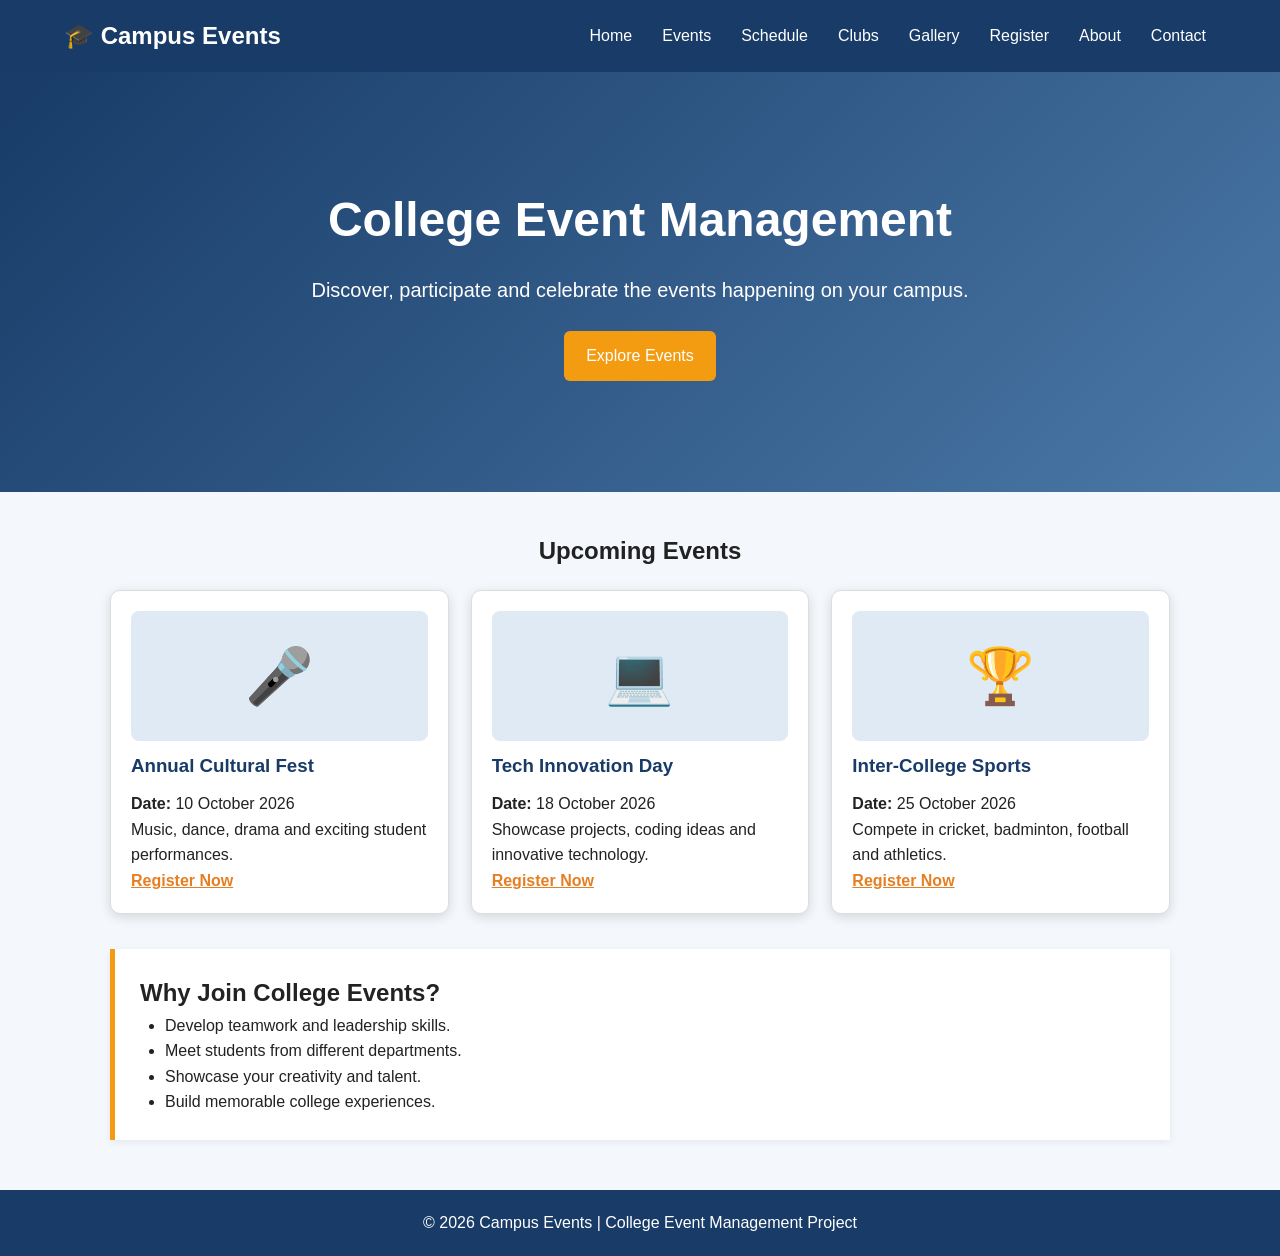
<file: index.html>
<!DOCTYPE html>
<html lang="en">
<head>
  <meta charset="UTF-8">
  <meta name="viewport" content="width=device-width, initial-scale=1.0">
  <title>Campus Events | Home</title>
  <link rel="stylesheet" href="style.css">
</head>
<body>
<header>
  <div class="logo">🎓 Campus Events</div>
  <nav>
    <a href="index.html">Home</a>
    <a href="events.html">Events</a>
    <a href="schedule.html">Schedule</a>
    <a href="clubs.html">Clubs</a>
    <a href="gallery.html">Gallery</a>
    <a href="registration.html">Register</a>
    <a href="about.html">About</a>
    <a href="contact.html">Contact</a>
  </nav>
</header>

<section class="hero">
  <div>
    <h1>College Event Management</h1>
    <p>Discover, participate and celebrate the events happening on your campus.</p>
    <a class="btn" href="events.html">Explore Events</a>
  </div>
</section>

<main class="container">
  <h2>Upcoming Events</h2>
  <div class="cards">
    <div class="card">
      <div class="event-image">🎤</div>
      <h3>Annual Cultural Fest</h3>
      <p><b>Date:</b> 10 October 2026</p>
      <p>Music, dance, drama and exciting student performances.</p>
      <a href="registration.html">Register Now</a>
    </div>
    <div class="card">
      <div class="event-image">💻</div>
      <h3>Tech Innovation Day</h3>
      <p><b>Date:</b> 18 October 2026</p>
      <p>Showcase projects, coding ideas and innovative technology.</p>
      <a href="registration.html">Register Now</a>
    </div>
    <div class="card">
      <div class="event-image">🏆</div>
      <h3>Inter-College Sports</h3>
      <p><b>Date:</b> 25 October 2026</p>
      <p>Compete in cricket, badminton, football and athletics.</p>
      <a href="registration.html">Register Now</a>
    </div>
  </div>

  <section class="notice">
    <h2>Why Join College Events?</h2>
    <ul>
      <li>Develop teamwork and leadership skills.</li>
      <li>Meet students from different departments.</li>
      <li>Showcase your creativity and talent.</li>
      <li>Build memorable college experiences.</li>
    </ul>
  </section>
</main>

<footer>© 2026 Campus Events | College Event Management Project</footer>
</body>
</html>
</file>
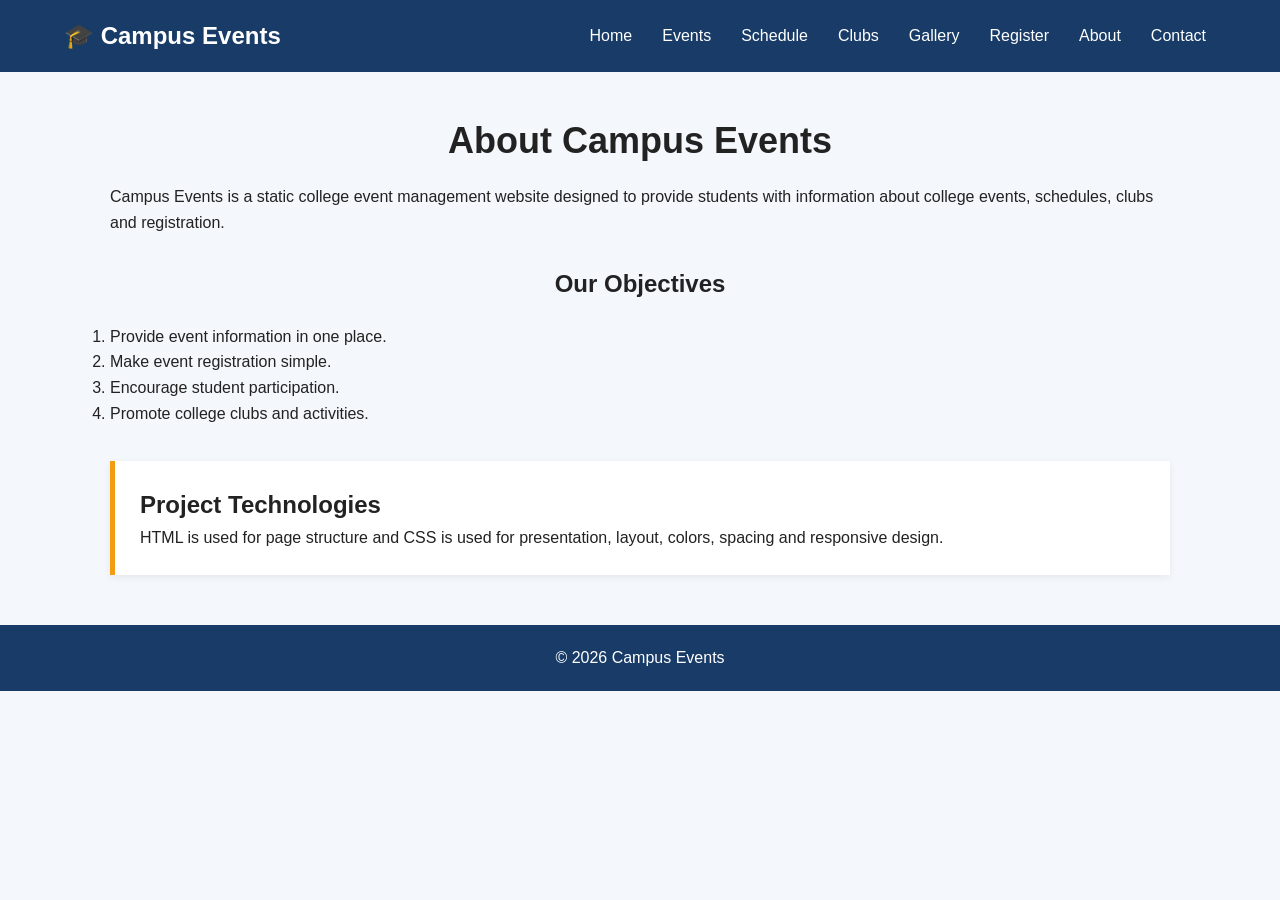
<file: about.html>
<!DOCTYPE html>
<html lang="en">
<head><meta charset="UTF-8"><meta name="viewport" content="width=device-width, initial-scale=1.0">
<title>About Us</title><link rel="stylesheet" href="style.css"></head>
<body>
<header><div class="logo">🎓 Campus Events</div><nav>
<a href="index.html">Home</a><a href="events.html">Events</a><a href="schedule.html">Schedule</a><a href="clubs.html">Clubs</a>
<a href="gallery.html">Gallery</a><a href="registration.html">Register</a><a href="about.html">About</a><a href="contact.html">Contact</a>
</nav></header>
<main class="container">
<h1>About Campus Events</h1>
<p>Campus Events is a static college event management website designed to provide students with information about college events, schedules, clubs and registration.</p>
<h2>Our Objectives</h2>
<ol>
<li>Provide event information in one place.</li>
<li>Make event registration simple.</li>
<li>Encourage student participation.</li>
<li>Promote college clubs and activities.</li>
</ol>
<div class="notice"><h2>Project Technologies</h2><p>HTML is used for page structure and CSS is used for presentation, layout, colors, spacing and responsive design.</p></div>
</main><footer>© 2026 Campus Events</footer>
</body></html>
</file>
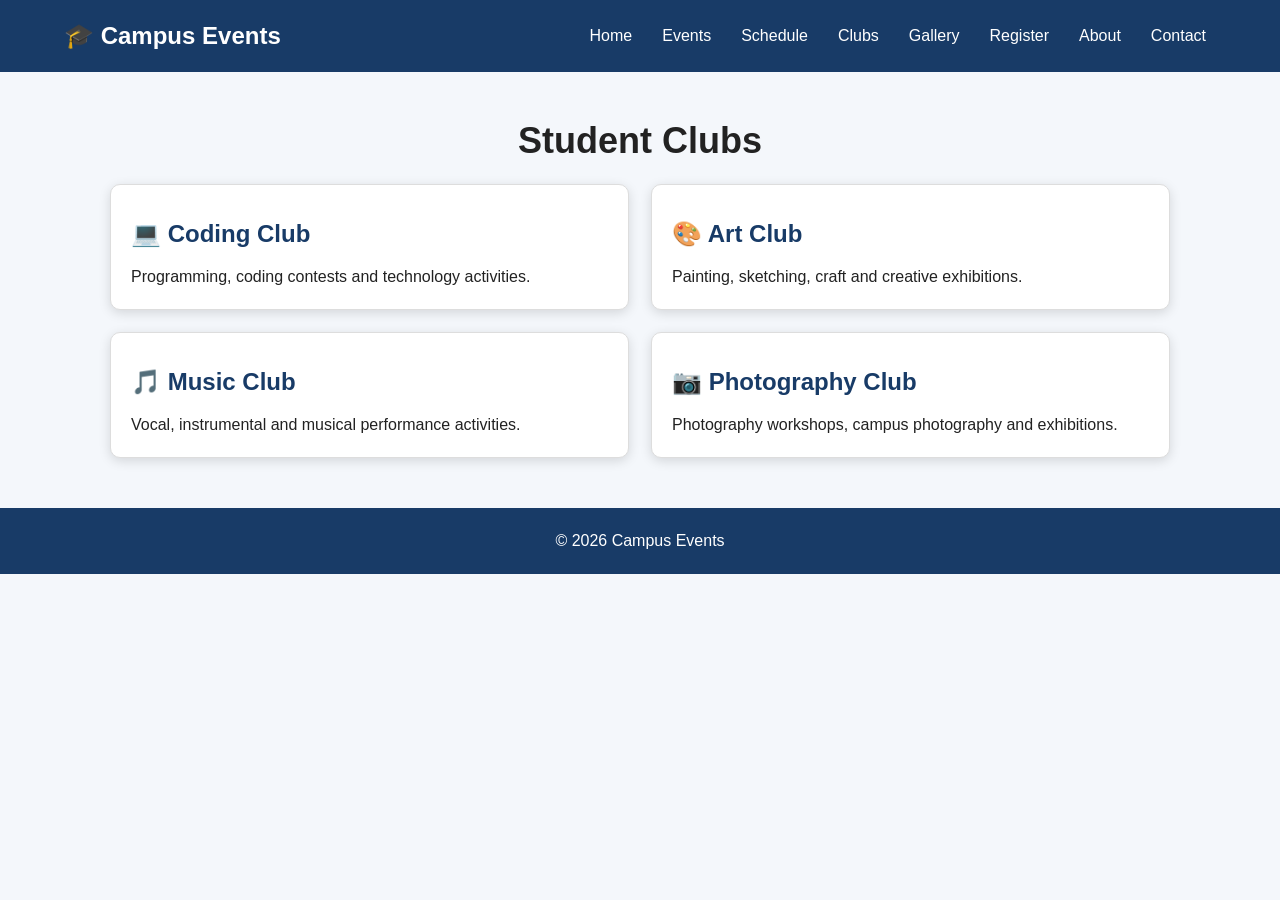
<file: clubs.html>
<!DOCTYPE html>
<html lang="en">
<head><meta charset="UTF-8"><meta name="viewport" content="width=device-width, initial-scale=1.0">
<title>Student Clubs</title><link rel="stylesheet" href="style.css"></head>
<body>
<header><div class="logo">🎓 Campus Events</div><nav>
<a href="index.html">Home</a><a href="events.html">Events</a><a href="schedule.html">Schedule</a><a href="clubs.html">Clubs</a>
<a href="gallery.html">Gallery</a><a href="registration.html">Register</a><a href="about.html">About</a><a href="contact.html">Contact</a>
</nav></header>
<main class="container">
<h1>Student Clubs</h1>
<div class="club-list">
<div class="card"><h2>💻 Coding Club</h2><p>Programming, coding contests and technology activities.</p></div>
<div class="card"><h2>🎨 Art Club</h2><p>Painting, sketching, craft and creative exhibitions.</p></div>
<div class="card"><h2>🎵 Music Club</h2><p>Vocal, instrumental and musical performance activities.</p></div>
<div class="card"><h2>📷 Photography Club</h2><p>Photography workshops, campus photography and exhibitions.</p></div>
</div>
</main><footer>© 2026 Campus Events</footer>
</body></html>
</file>
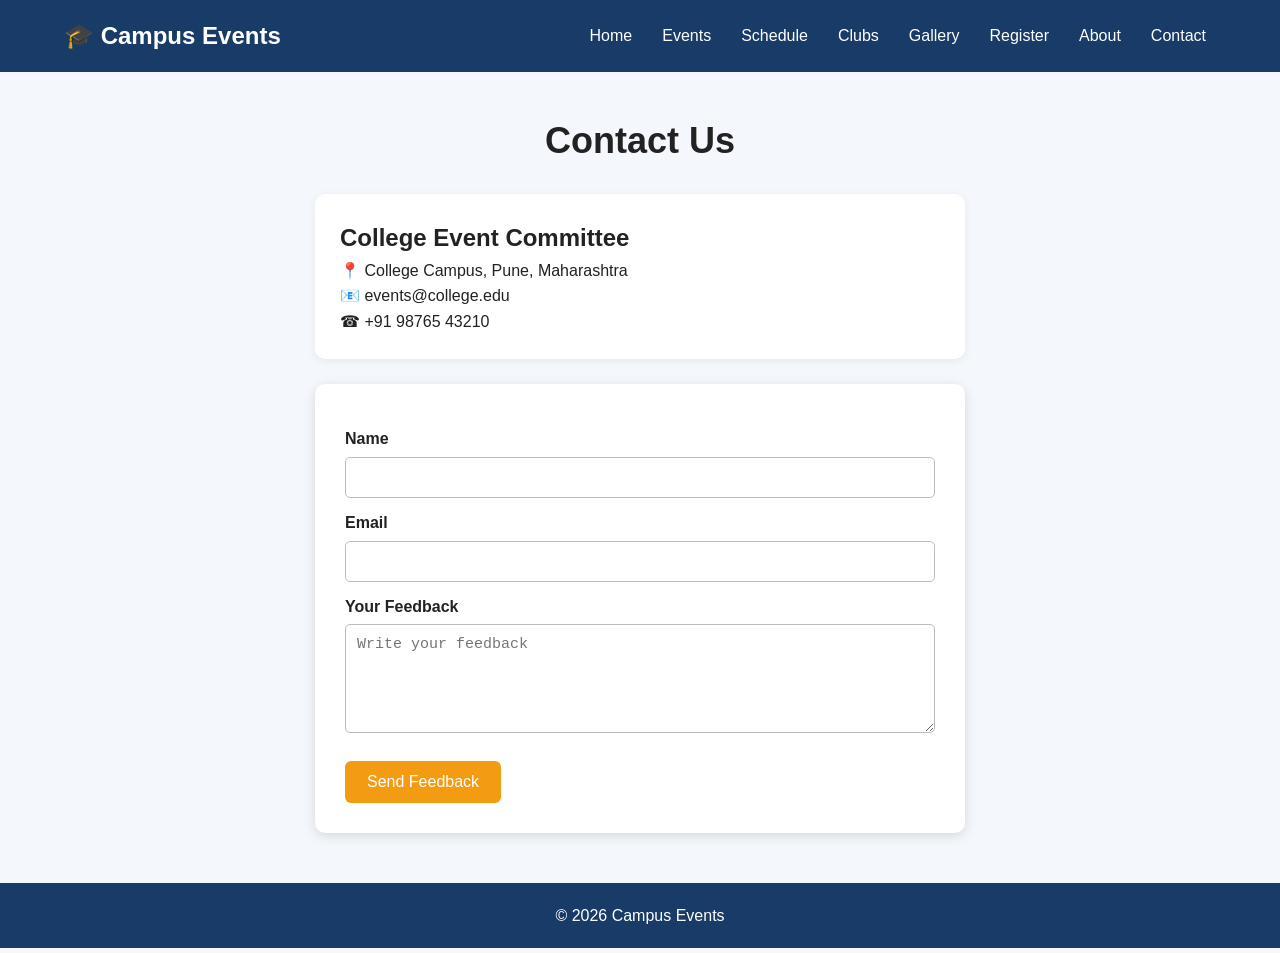
<file: contact.html>
<!DOCTYPE html>
<html lang="en">
<head><meta charset="UTF-8"><meta name="viewport" content="width=device-width, initial-scale=1.0">
<title>Contact Us</title><link rel="stylesheet" href="style.css"></head>
<body>
<header><div class="logo">🎓 Campus Events</div><nav>
<a href="index.html">Home</a><a href="events.html">Events</a><a href="schedule.html">Schedule</a><a href="clubs.html">Clubs</a>
<a href="gallery.html">Gallery</a><a href="registration.html">Register</a><a href="about.html">About</a><a href="contact.html">Contact</a>
</nav></header>
<main class="container">
<h1>Contact Us</h1>
<div class="contact-box">
<h2>College Event Committee</h2>
<p>📍 College Campus, Pune, Maharashtra</p>
<p>📧 events@college.edu</p>
<p>☎ +91 98765 43210</p>
</div>
<form action="#" method="post">
<label>Name</label><input type="text" required>
<label>Email</label><input type="email" required>
<label>Your Feedback</label><textarea rows="5" placeholder="Write your feedback"></textarea>
<button type="submit">Send Feedback</button>
</form>
</main><footer>© 2026 Campus Events</footer>
</body></html>
</file>
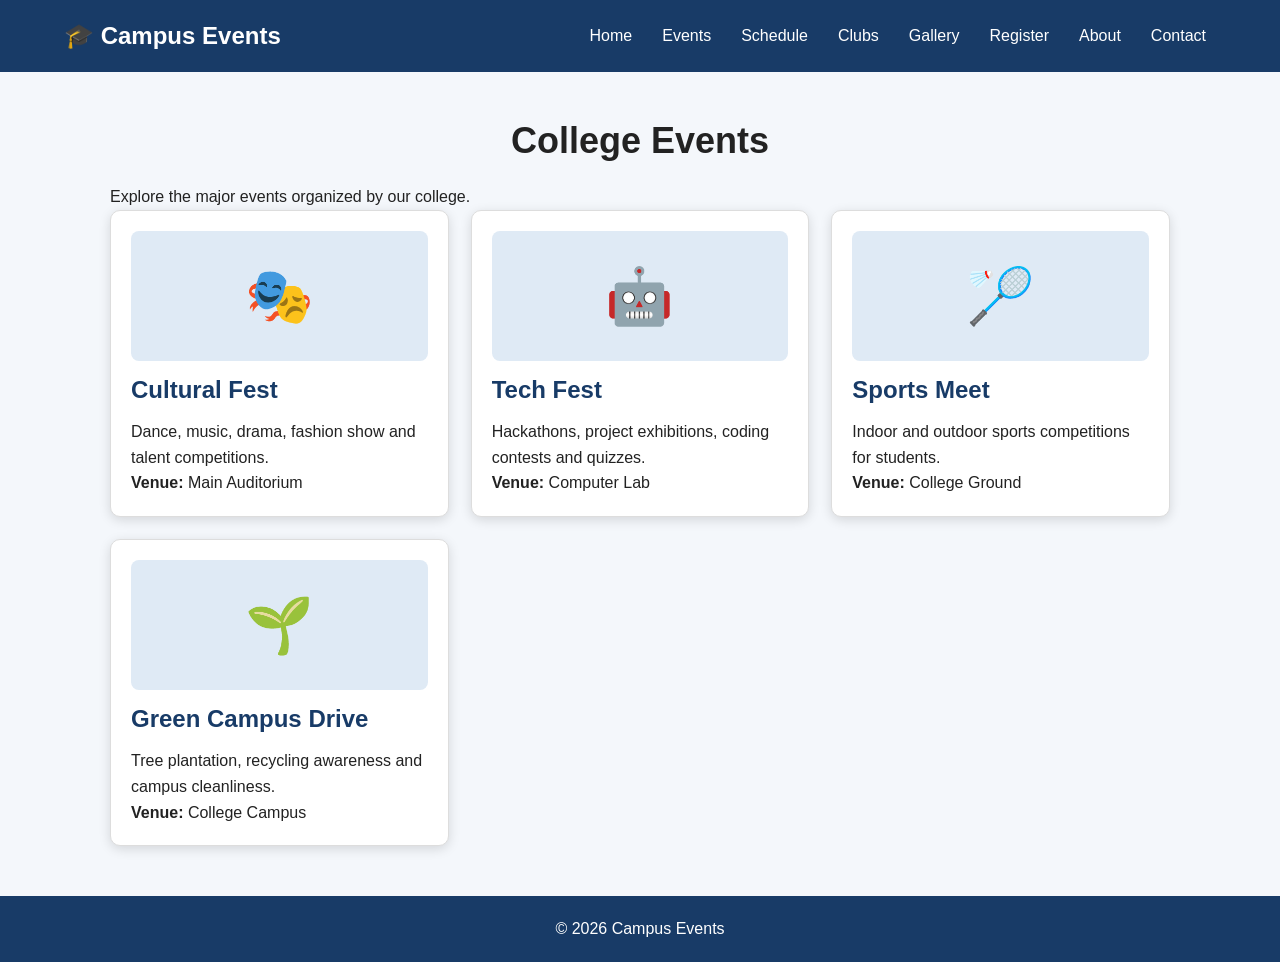
<file: events.html>
<!DOCTYPE html>
<html lang="en">
<head>
<meta charset="UTF-8">
<meta name="viewport" content="width=device-width, initial-scale=1.0">
<title>Campus Events | Events</title>
<link rel="stylesheet" href="style.css">
</head>
<body>
<header><div class="logo">🎓 Campus Events</div><nav>
<a href="index.html">Home</a><a href="events.html">Events</a><a href="schedule.html">Schedule</a>
<a href="clubs.html">Clubs</a><a href="gallery.html">Gallery</a><a href="registration.html">Register</a>
<a href="about.html">About</a><a href="contact.html">Contact</a>
</nav></header>

<main class="container">
<h1>College Events</h1>
<p>Explore the major events organized by our college.</p>
<div class="cards">
<div class="card"><div class="event-image">🎭</div><h2>Cultural Fest</h2><p>Dance, music, drama, fashion show and talent competitions.</p><p><b>Venue:</b> Main Auditorium</p></div>
<div class="card"><div class="event-image">🤖</div><h2>Tech Fest</h2><p>Hackathons, project exhibitions, coding contests and quizzes.</p><p><b>Venue:</b> Computer Lab</p></div>
<div class="card"><div class="event-image">🏸</div><h2>Sports Meet</h2><p>Indoor and outdoor sports competitions for students.</p><p><b>Venue:</b> College Ground</p></div>
<div class="card"><div class="event-image">🌱</div><h2>Green Campus Drive</h2><p>Tree plantation, recycling awareness and campus cleanliness.</p><p><b>Venue:</b> College Campus</p></div>
</div>
</main>
<footer>© 2026 Campus Events</footer>
</body>
</html>
</file>
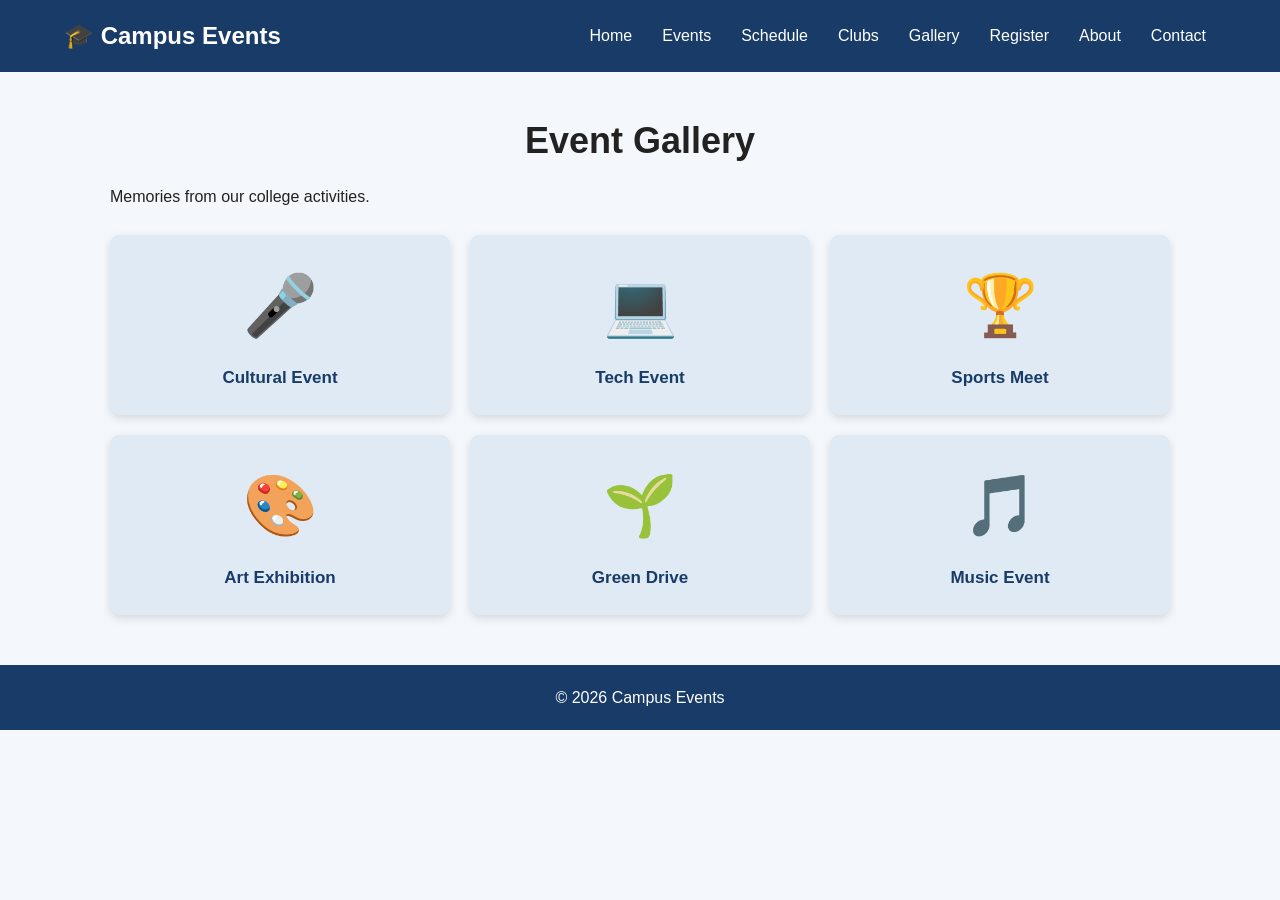
<file: gallery.html>
<!DOCTYPE html>
<html lang="en">
<head><meta charset="UTF-8"><meta name="viewport" content="width=device-width, initial-scale=1.0">
<title>Event Gallery</title><link rel="stylesheet" href="style.css"></head>
<body>
<header><div class="logo">🎓 Campus Events</div><nav>
<a href="index.html">Home</a><a href="events.html">Events</a><a href="schedule.html">Schedule</a><a href="clubs.html">Clubs</a>
<a href="gallery.html">Gallery</a><a href="registration.html">Register</a><a href="about.html">About</a><a href="contact.html">Contact</a>
</nav></header>
<main class="container">
<h1>Event Gallery</h1>
<p>Memories from our college activities.</p>
<div class="gallery">
<div>🎤<span>Cultural Event</span></div><div>💻<span>Tech Event</span></div>
<div>🏆<span>Sports Meet</span></div><div>🎨<span>Art Exhibition</span></div>
<div>🌱<span>Green Drive</span></div><div>🎵<span>Music Event</span></div>
</div>
</main><footer>© 2026 Campus Events</footer>
</body></html>
</file>
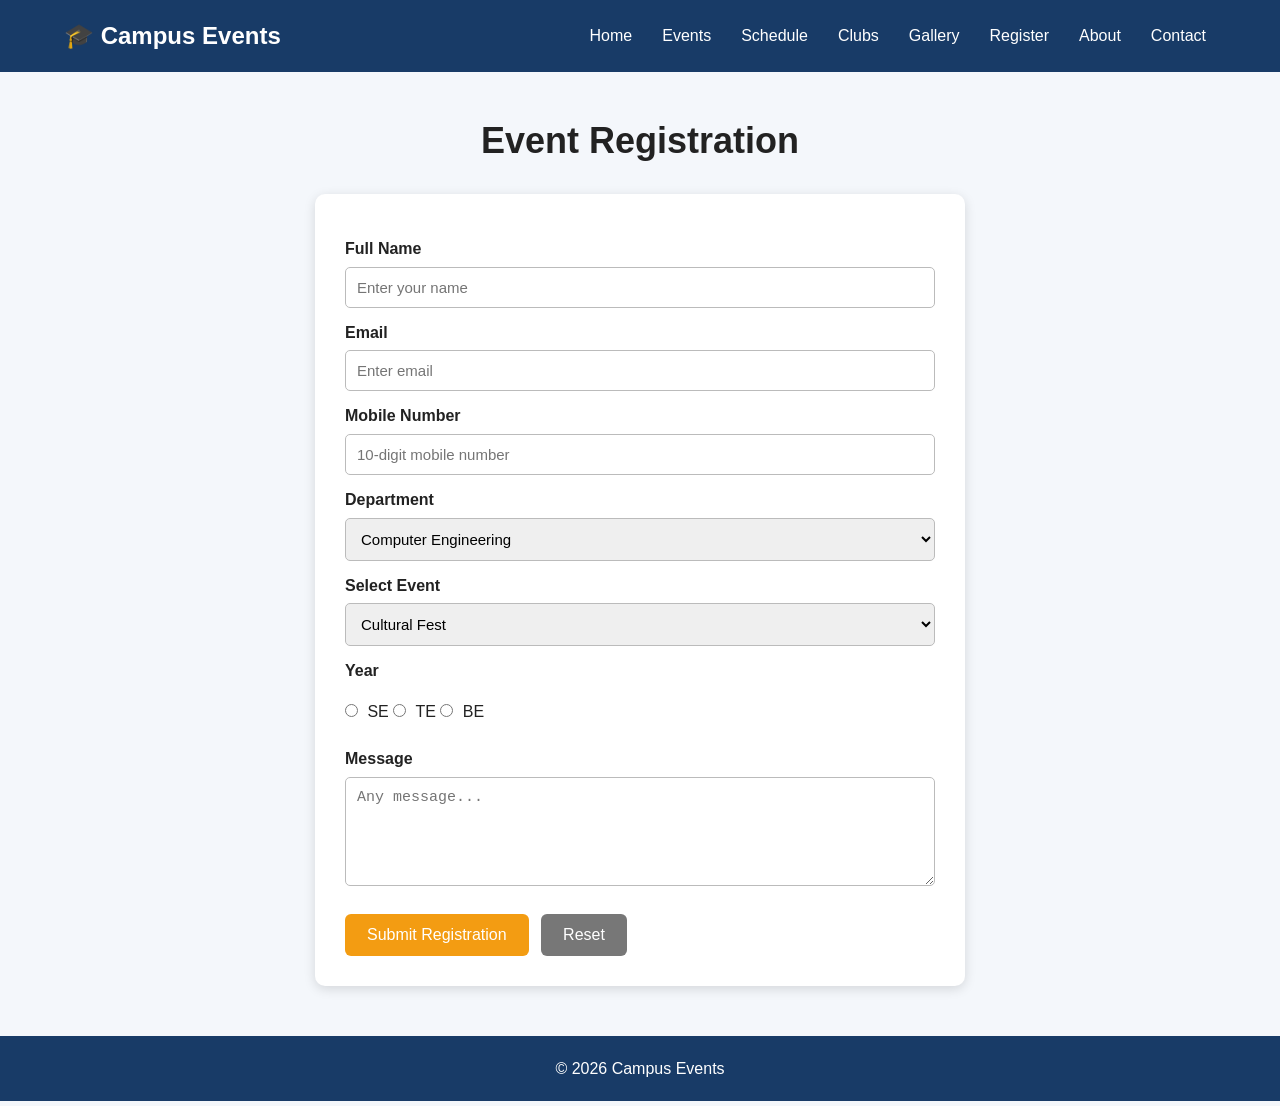
<file: registration.html>
<!DOCTYPE html>
<html lang="en">
<head><meta charset="UTF-8"><meta name="viewport" content="width=device-width, initial-scale=1.0">
<title>Event Registration</title><link rel="stylesheet" href="style.css"></head>
<body>
<header><div class="logo">🎓 Campus Events</div><nav>
<a href="index.html">Home</a><a href="events.html">Events</a><a href="schedule.html">Schedule</a><a href="clubs.html">Clubs</a>
<a href="gallery.html">Gallery</a><a href="registration.html">Register</a><a href="about.html">About</a><a href="contact.html">Contact</a>
</nav></header>
<main class="container">
<h1>Event Registration</h1>
<form action="#" method="post">
<label>Full Name</label><input type="text" name="name" placeholder="Enter your name" required>
<label>Email</label><input type="email" name="email" placeholder="Enter email" required>
<label>Mobile Number</label><input type="tel" name="mobile" placeholder="10-digit mobile number" required>
<label>Department</label>
<select name="department"><option>Computer Engineering</option><option>Information Technology</option><option>Mechanical Engineering</option><option>Electronics Engineering</option><option>Civil Engineering</option></select>
<label>Select Event</label>
<select name="event"><option>Cultural Fest</option><option>Tech Innovation Day</option><option>Sports Meet</option><option>Green Campus Drive</option></select>
<label>Year</label>
<div class="radio"><input type="radio" name="year" value="SE"> SE <input type="radio" name="year" value="TE"> TE <input type="radio" name="year" value="BE"> BE</div>
<label>Message</label><textarea name="message" rows="5" placeholder="Any message..."></textarea>
<button type="submit">Submit Registration</button>
<button type="reset" class="reset">Reset</button>
</form>
</main><footer>© 2026 Campus Events</footer>
</body></html>
</file>
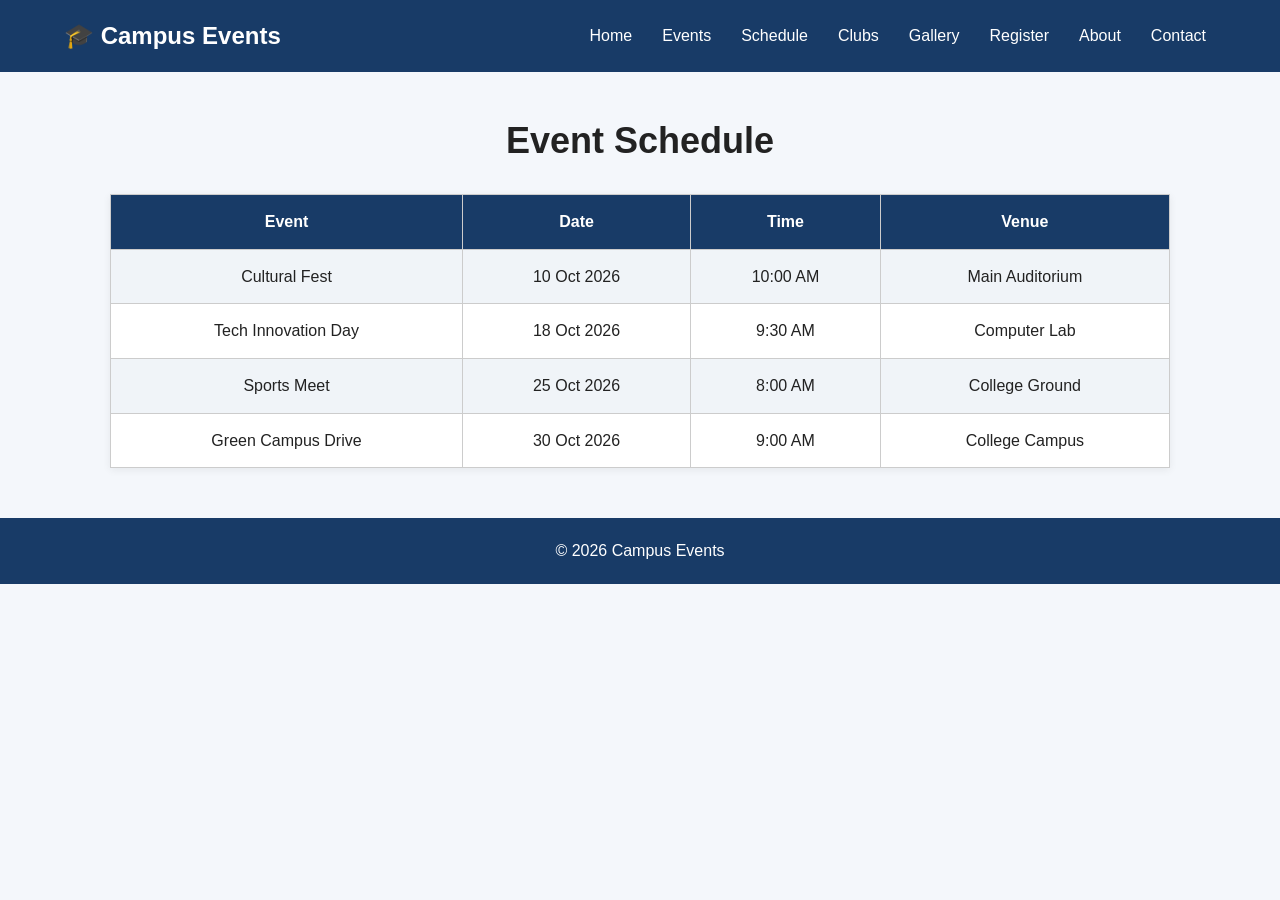
<file: schedule.html>
<!DOCTYPE html>
<html lang="en">
<head><meta charset="UTF-8"><meta name="viewport" content="width=device-width, initial-scale=1.0">
<title>Event Schedule</title><link rel="stylesheet" href="style.css"></head>
<body>
<header><div class="logo">🎓 Campus Events</div><nav>
<a href="index.html">Home</a><a href="events.html">Events</a><a href="schedule.html">Schedule</a><a href="clubs.html">Clubs</a>
<a href="gallery.html">Gallery</a><a href="registration.html">Register</a><a href="about.html">About</a><a href="contact.html">Contact</a>
</nav></header>
<main class="container">
<h1>Event Schedule</h1>
<table>
<tr><th>Event</th><th>Date</th><th>Time</th><th>Venue</th></tr>
<tr><td>Cultural Fest</td><td>10 Oct 2026</td><td>10:00 AM</td><td>Main Auditorium</td></tr>
<tr><td>Tech Innovation Day</td><td>18 Oct 2026</td><td>9:30 AM</td><td>Computer Lab</td></tr>
<tr><td>Sports Meet</td><td>25 Oct 2026</td><td>8:00 AM</td><td>College Ground</td></tr>
<tr><td>Green Campus Drive</td><td>30 Oct 2026</td><td>9:00 AM</td><td>College Campus</td></tr>
</table>
</main>
<footer>© 2026 Campus Events</footer>
</body></html>
</file>
<file: style.css>
*{box-sizing:border-box;margin:0;padding:0}
body{font-family:Arial,sans-serif;background:#f4f7fb;color:#222;line-height:1.6}
header{background:#183b67;color:white;padding:15px 5%;display:flex;align-items:center;justify-content:space-between;gap:20px;flex-wrap:wrap}
.logo{font-size:24px;font-weight:bold}
nav{display:flex;gap:10px;flex-wrap:wrap}
nav a{color:white;text-decoration:none;padding:8px 10px;border-radius:5px}
nav a:hover{background:#2c5b8f}
.hero{min-height:420px;background:linear-gradient(135deg,#183b67,#4b79a8);display:flex;align-items:center;justify-content:center;text-align:center;color:white;padding:50px 20px}
.hero h1{font-size:48px;margin-bottom:15px}
.hero p{font-size:20px;margin-bottom:25px}
.btn,button{display:inline-block;background:#f39c12;color:white;border:0;padding:12px 22px;border-radius:6px;text-decoration:none;cursor:pointer;font-size:16px}
.container{max-width:1100px;margin:40px auto;padding:0 20px}
.container>h1{text-align:center;margin-bottom:15px;font-size:36px}
.container>h2{text-align:center;margin:30px 0 20px}
.cards,.club-list{display:grid;grid-template-columns:repeat(3,1fr);gap:22px}
.club-list{grid-template-columns:repeat(2,1fr)}
.card{background:white;padding:20px;border-radius:10px;box-shadow:0 3px 12px #0002;border:1px solid #ddd}
.card h2,.card h3{color:#183b67;margin:10px 0}
.card a{color:#e67e22;font-weight:bold}
.event-image{height:130px;border-radius:8px;background:#dfeaf5;display:flex;align-items:center;justify-content:center;font-size:55px}
.notice{background:white;margin-top:35px;padding:25px;border-left:5px solid #f39c12;box-shadow:0 2px 8px #0001}
.notice li{margin-left:25px}
table{width:100%;border-collapse:collapse;background:white;margin-top:25px;box-shadow:0 2px 8px #0001}
th,td{border:1px solid #ccc;padding:14px;text-align:center}
th{background:#183b67;color:white}
tr:nth-child(even){background:#f0f4f8}
.gallery{display:grid;grid-template-columns:repeat(3,1fr);gap:20px;margin-top:25px}
.gallery div{height:180px;background:#dfeaf5;border-radius:10px;display:flex;flex-direction:column;align-items:center;justify-content:center;font-size:60px;box-shadow:0 3px 10px #0002}
.gallery span{font-size:17px;margin-top:10px;color:#183b67;font-weight:bold}
form{max-width:650px;margin:25px auto;background:white;padding:30px;border-radius:10px;box-shadow:0 3px 12px #0002}
label{display:block;font-weight:bold;margin:12px 0 5px}
input,select,textarea{width:100%;padding:11px;border:1px solid #bbb;border-radius:5px;font-size:15px}
.radio{padding:10px 0}.radio input{width:auto;margin-right:5px}
button{margin-top:20px}.reset{background:#777;margin-left:8px}
.contact-box{background:white;padding:25px;border-radius:10px;margin:25px auto;max-width:650px;box-shadow:0 2px 8px #0001}
footer{text-align:center;background:#183b67;color:white;padding:20px;margin-top:50px}
@media(max-width:800px){.cards{grid-template-columns:1fr 1fr}.gallery{grid-template-columns:1fr 1fr}header{justify-content:center}.hero h1{font-size:36px}}
@media(max-width:550px){.cards,.club-list,.gallery{grid-template-columns:1fr}.hero h1{font-size:30px}nav{justify-content:center}nav a{font-size:14px}.container>h1{font-size:28px}table{font-size:13px}th,td{padding:8px}}
</file>
